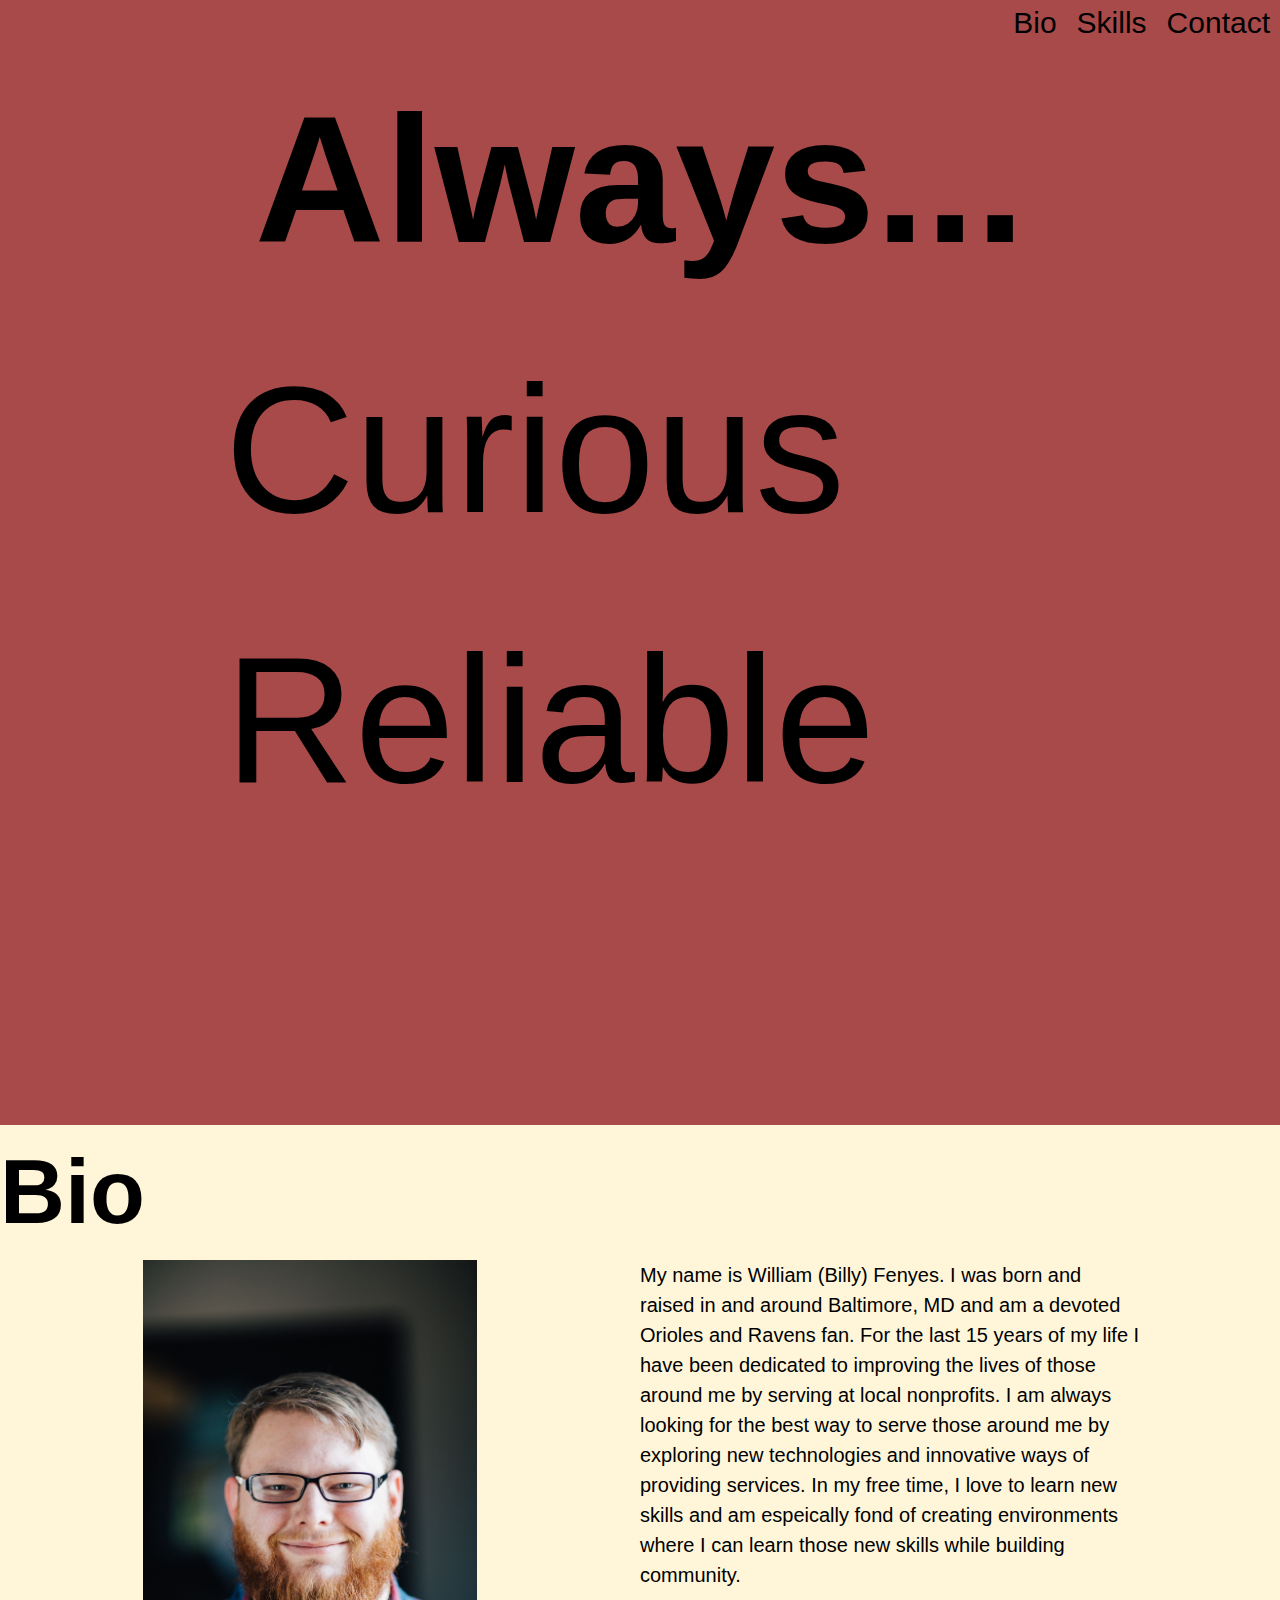
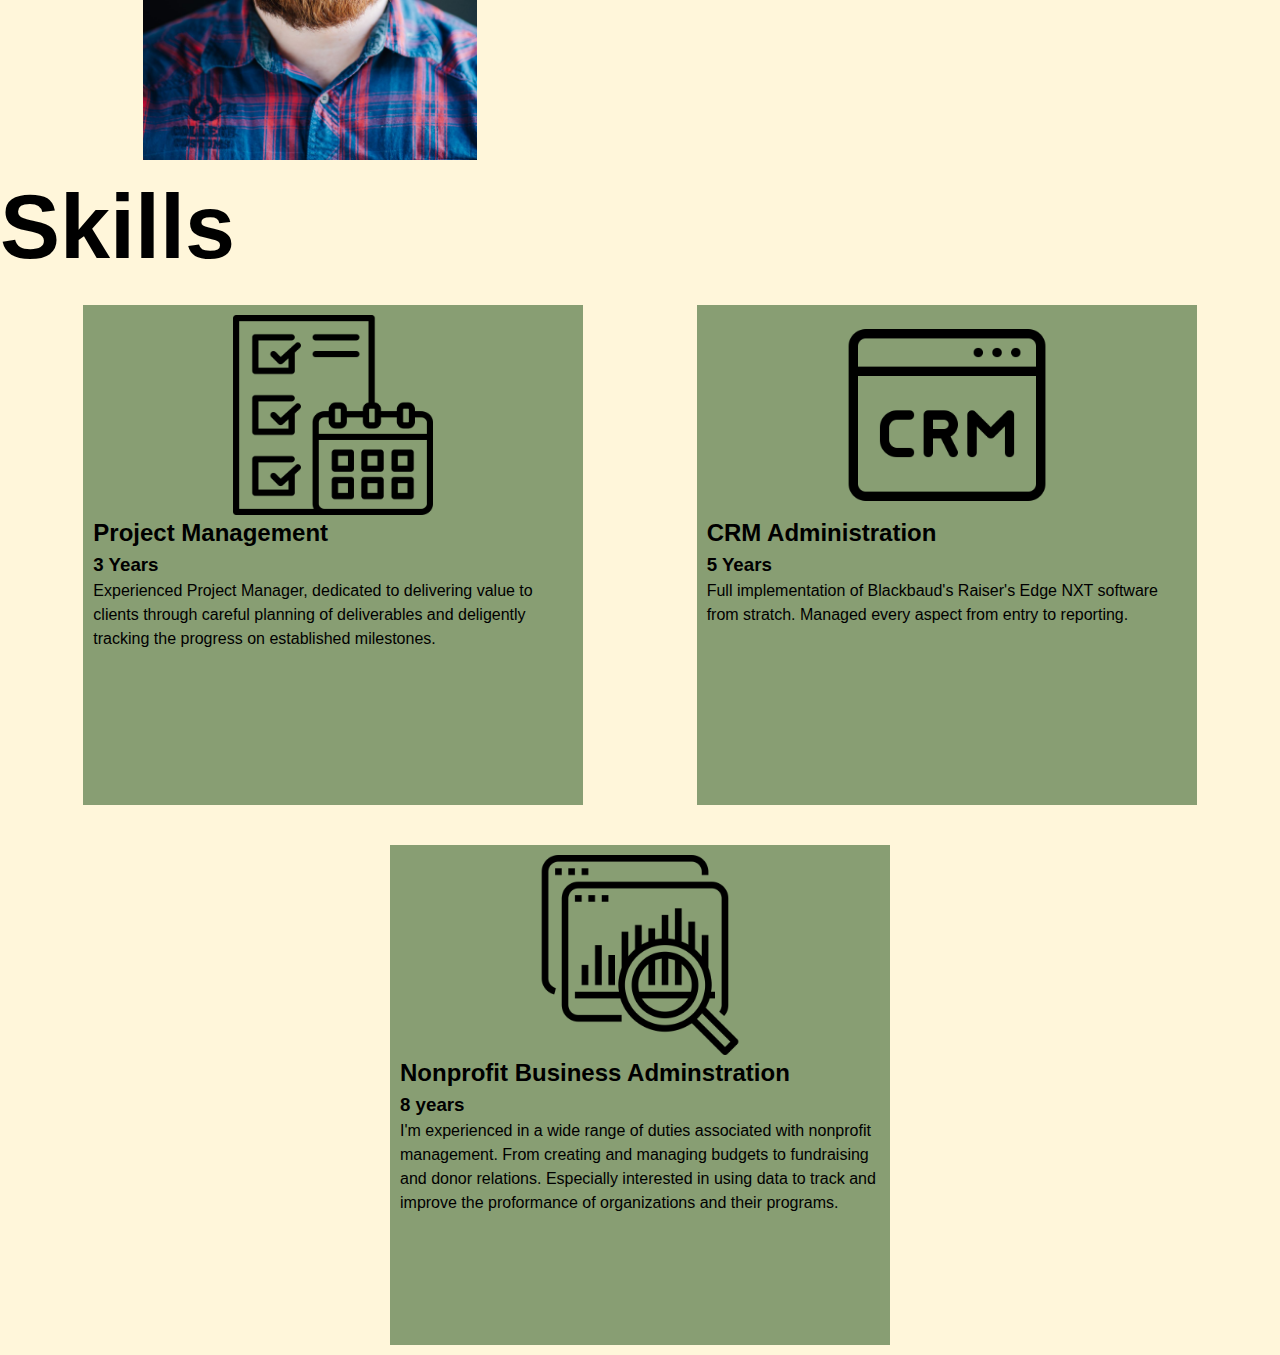
<file: index.html>
<!DOCTYPE html>

<html>
    <head>
        <title>Billy Fenyes Page</title>
        <link rel="stylesheet" href="style.css"/>
    </head>
    <body>
        <main>
            <section class="hero maroon">
                <nav>
                    <ul>
                        <a href="#bio"><li>Bio</li></a>
                        <a href="#skills"><li>Skills</li></a>
                        <a href="mailto:wfenyes@gmail.com"><li>Contact</li></a>
                    </ul>
                </nav>
                <div class="hero-call">
                    <h1 class="always">Always...</h1>
                    <ul class="trait-list">
                        <li>Curious</li>
                        <li>Reliable</li>
                        <li>Organized</li>
                    </ul>
                </div>
            </div>
            </section>
            <div id="bio" class="section-title light-tan">
                <h1>Bio</h1>
            </div>
            <section class="summary light-tan">
                <div class="img-container">
                    <img class="headshot" src="assets/images/billy-headshot.jpg"/>
                </div>
                <p class="bio">My name is William (Billy) Fenyes. I was born and raised in and around Baltimore, MD and am a devoted Orioles and Ravens fan.
                    For the last 15 years of my life I have been dedicated to improving the lives of those around me by serving at local nonprofits. I am always 
                    looking for the best way to serve those around me by exploring new technologies and innovative ways of providing services. In my free time,
                    I love to learn new skills and am espeically fond of creating environments where I can learn those new skills while building community.</p>
                </p>
            </section>
            <div id="skills" class="section-title light-tan">
                <h1>Skills</h1>
            </div>
            <section class="best-qualities light-tan">

                <div class="quality-card green">
                    <img class="card-image" src="assets/images/project-management.png"/>
                    <h2 class="card-title">Project Management</h2>
                    <h3 class="card-subtitle">3 Years</h3>
                    <p>Experienced Project Manager, dedicated to delivering value to clients through careful planning of deliverables and deligently tracking the progress on established milestones. 
                    </p>
                </div>
                <div class="quality-card green">
                    <img class="card-image" src="assets/images/crm.png"/>
                    <h2 class="card-title">CRM Administration</h2>
                    <h3 class="card-subtitle">5 Years</h3>
                    <p>Full implementation of Blackbaud's Raiser's Edge NXT software from stratch. Managed every aspect from entry to reporting.</p>
                </div>
                <div class="quality-card green">
                    <img class="card-image" src="assets/images/data.png"/>
                    <h2 class="card-title">Nonprofit Business Adminstration</h2>
                    <h3 class="card-subtitle">8 years</h3>
                    <p>I'm experienced in a wide range of duties associated with nonprofit management. From creating and managing budgets to fundraising and donor relations. 
                       Especially interested in using data to track and improve the proformance of organizations and their programs. 
                    </p>
                </div>
            </section>
        </main>
        <script src="script.js"></script>
    </body>
</html>
</file>
<file: style.css>
* {
    margin: 0;
    padding: 0;
    box-sizing: border-box;
}

html, body {
    height: 100%;
    font-family: Arial, sans-serif;
    font-size: 16px;
    line-height: 1.5;
}

ul, ol {
    list-style: none;
}

a {
    text-decoration: none;
    color: inherit;
}

img {
    max-width: 100%;
    height: auto;
}


/* Nav */

nav ul {
    display: flex;
    gap: 20px;
    justify-content: end;
    margin-right: 10px;
    font-size: 30px;
}


.hero {
    width: 100%;
    height: auto;
    margin: auto;
}

.always {
    font-size: 180px;
}


/* Hero Call */

.hero-call {
    display: flex;
    /* grid-template-columns: 50% 50%; */
    justify-content: space-evenly;
    flex-wrap: wrap;
}

.trait-list {
    font-size: 180px;
    list-style: none;
    padding: 0;
}

.trait-list li {
    opacity: 0;
    transform: translateY(10px);
    transition: opacity 0.5s, transform 0.5s;
}

.trait-list li.show {
    opacity: 1;
    transform: translateY(0);
}


/* summary */

.summary {
    display: flex;
    flex-wrap: wrap;
    grid-template-columns: 50% 50%;
    justify-content: space-evenly;
    gap: 20px;
}

.bio {
    max-width: 500px;
    max-height: 500px;
    min-width: 300px;
    font-size: 20px;
}

.img-container {
    max-width: 500px;
    max-height: 500px;
    min-width: 300px;
}

.headshot {
    height: 100%;
    width: 100%;
    object-fit: contain;
}

/* Section Titles */

.section-title {
    font-size: 45px;
}


/* trait-cards */

.best-qualities {
    display: flex;
    gap: 20px;
    width: 100%;
    justify-content: space-evenly;
    flex-wrap: wrap;
}

.quality-card {
    /* width: 100%; */
    flex-grow: 1;
    padding: 10px;
    height: 100%;
    min-height: 500px;
    margin: 10px;
    min-width: 300px;
    max-width: 500px;

}

.card-image {
    display: block;
    width: 200px;
    height: 200px;
    margin: 0 auto;
}

/* Resume Embed */

.resume {
    display: flex;
    align-items: center;
}

iframe {
    margin: auto;
}




/* colors */



.maroon {
    background-color: #A94A4A;
}

.tan {
    background-color: #F4D793;
}

.light-tan {
    background-color: #FFF6DA;
}

.green {
    background-color: #889E73;
}
</file>
